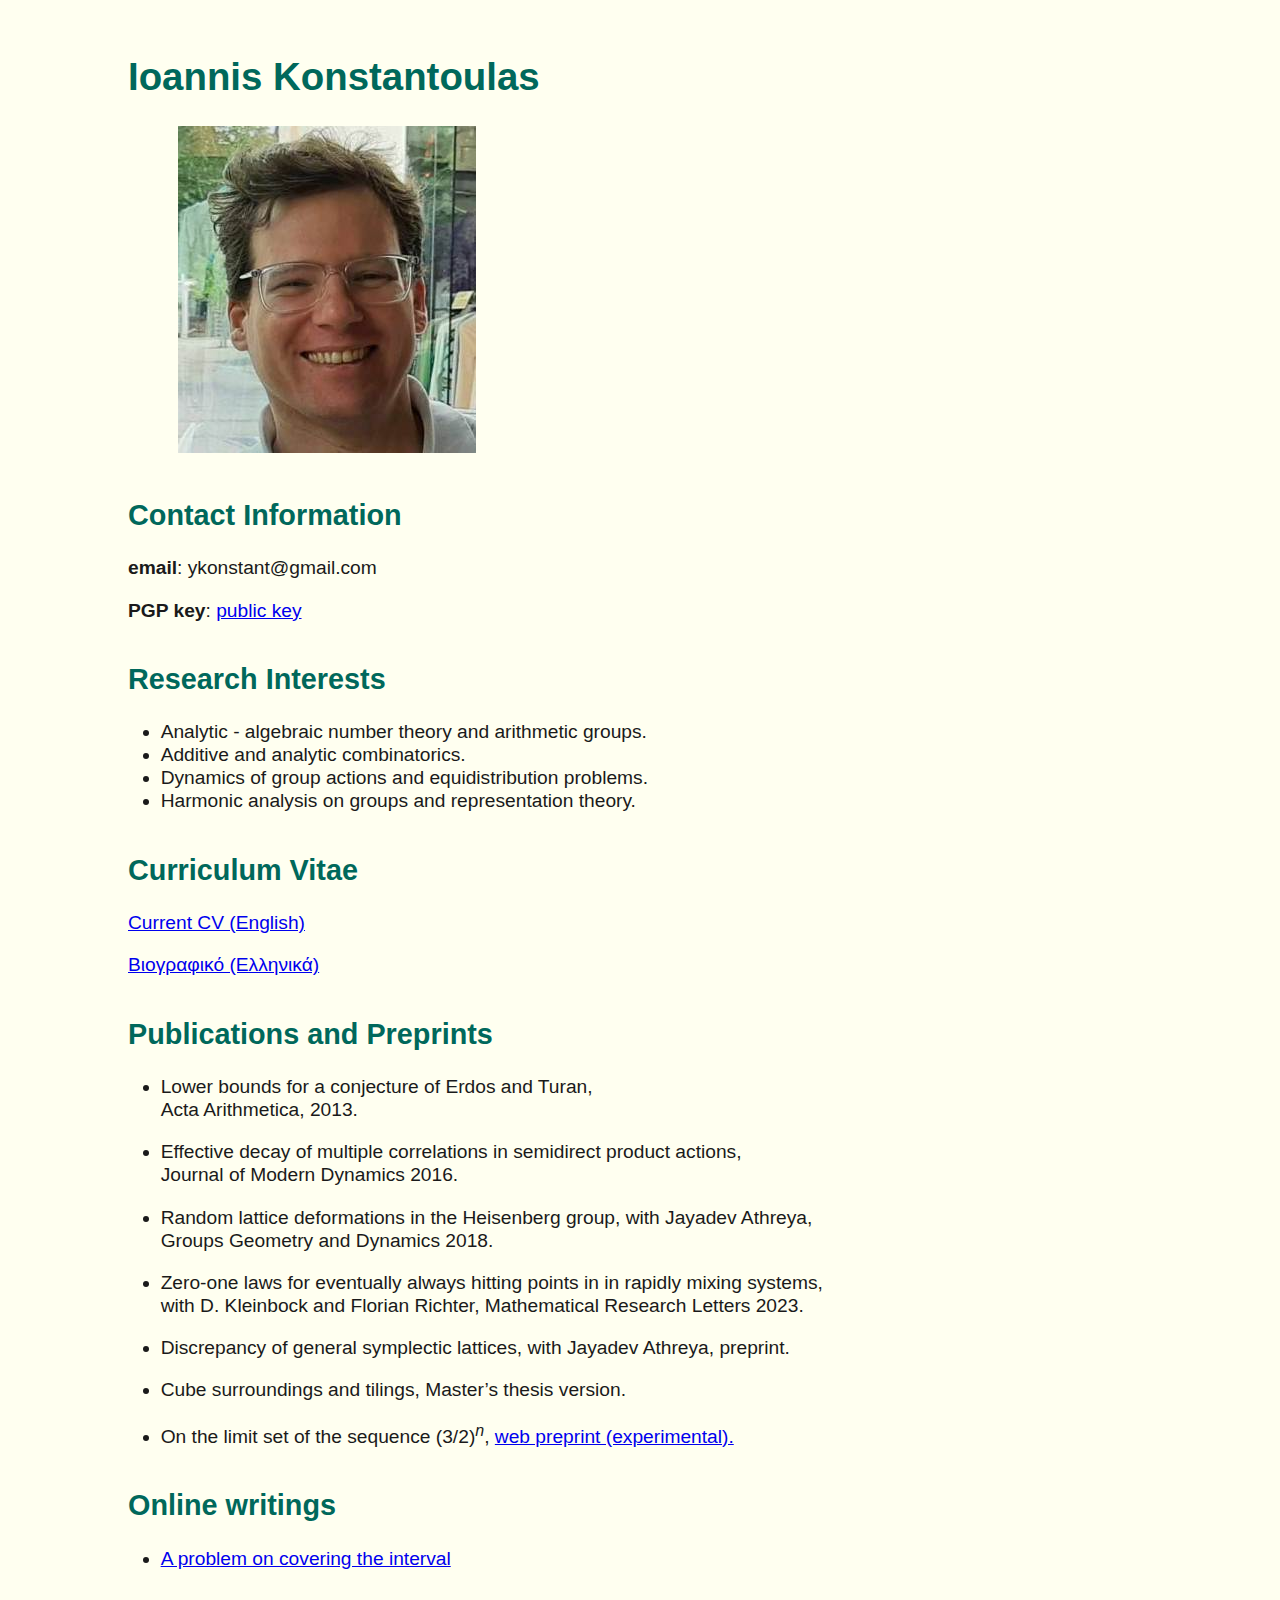
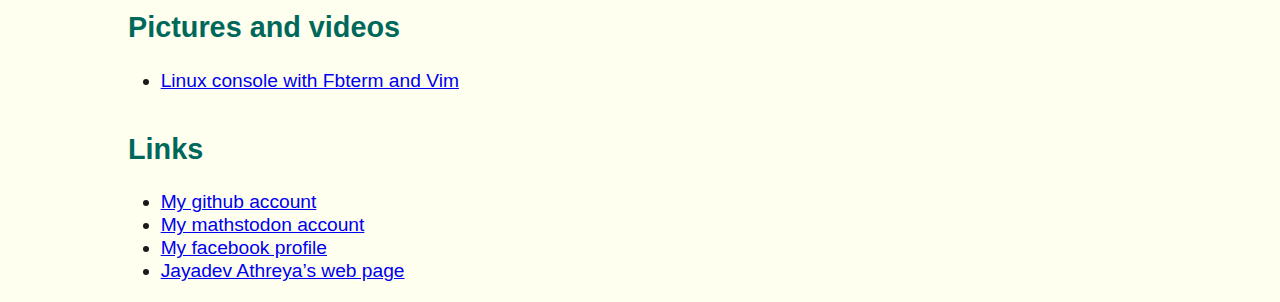
<file: index.html>
<!DOCTYPE html>
<html xmlns="http://www.w3.org/1999/xhtml" lang="" xml:lang="">
<head>
  <meta charset="utf-8" />
  <meta name="generator" content="pandoc" />
  <meta name="viewport" content="width=device-width, initial-scale=1.0, user-scalable=yes" />
  <title>Yiannis’s Webpage</title>
  <style>
    code{white-space: pre-wrap;}
    span.smallcaps{font-variant: small-caps;}
    div.columns{display: flex; gap: min(4vw, 1.5em);}
    div.column{flex: auto; overflow-x: auto;}
    div.hanging-indent{margin-left: 1.5em; text-indent: -1.5em;}
    /* The extra [class] is a hack that increases specificity enough to
       override a similar rule in reveal.js */
    ul.task-list[class]{list-style: none;}
    ul.task-list li input[type="checkbox"] {
      font-size: inherit;
      width: 0.8em;
      margin: 0 0.8em 0.2em -1.6em;
      vertical-align: middle;
    }
    .display.math{display: block; text-align: center; margin: 0.5rem auto;}
  </style>
  <link rel="stylesheet" href="styles/mdstyle.css" />
  <!--[if lt IE 9]>
    <script src="//cdnjs.cloudflare.com/ajax/libs/html5shiv/3.7.3/html5shiv-printshiv.min.js"></script>
  <![endif]-->
</head>
<body>
<h1 id="ioannis-konstantoulas">Ioannis Konstantoulas</h1>
<p><img src="images/profile_small.jpg" alt="recent portrait" style="margin-left: 50px" style="margin-right: 50px"/></p>
<h2 id="contact-information">Contact Information</h2>
<p><strong>email</strong>: ykonstant@gmail.com</p>
<p><strong>PGP key</strong>: <a href="ykonstantATgmail.gpg">public
key</a></p>
<h2 id="research-interests">Research Interests</h2>
<ul>
<li>Analytic - algebraic number theory and arithmetic groups.</li>
<li>Additive and analytic combinatorics.</li>
<li>Dynamics of group actions and equidistribution problems.</li>
<li>Harmonic analysis on groups and representation theory.</li>
</ul>
<h2 id="curriculum-vitae">Curriculum Vitae</h2>
<p><a
href="https://drive.google.com/file/d/1woxVNcJ4AmT7dD2WEnYr9BHEEY7Li39p/view?usp=share_link">Current
CV (English)</a></p>
<p><a
href="https://drive.google.com/file/d/1BAEkehoqDB6_2aKF5Hn1VzGVmlcRxLDl/view?usp=share_link">Βιογραφικό
(Ελληνικά)</a></p>
<h2 id="publications-and-preprints">Publications and Preprints</h2>
<ul>
<li><p>Lower bounds for a conjecture of Erdos and Turan,<br> Acta
Arithmetica, 2013.</p></li>
<li><p>Effective decay of multiple correlations in semidirect product
actions,<br> Journal of Modern Dynamics 2016.</p></li>
<li><p>Random lattice deformations in the Heisenberg group, with Jayadev
Athreya,<br> Groups Geometry and Dynamics 2018.</p></li>
<li><p>Zero-one laws for eventually always hitting points in in rapidly
mixing systems,<br> with D. Kleinbock and Florian Richter, Mathematical
Research Letters 2023.</p></li>
<li><p>Discrepancy of general symplectic lattices, with Jayadev Athreya,
preprint.</p></li>
<li><p>Cube surroundings and tilings, Master’s thesis version.</p></li>
<li><p>On the limit set of the sequence <span
class="math inline">(3/2)<sup><em>n</em></sup></span>, <a
href="power-draft.html">web preprint (experimental).</a></p></li>
</ul>
<h2 id="online-writings">Online writings</h2>
<ul>
<li><a href="interval.html">A problem on covering the interval</a></li>
</ul>
<h2 id="pictures-and-videos">Pictures and videos</h2>
<ul>
<li><a href="fbvoid.png">Linux console with Fbterm and Vim</a></li>
</ul>
<h2 id="links">Links</h2>
<ul>
<li><a href="https://github.com/ykonstant1">My github account</a></li>
<li><a href="https://mathstodon.xyz/@ykonstant">My mathstodon
account</a></li>
<li><a href="https://www.facebook.com/profile.php?id=100089248656199">My
facebook profile</a></li>
<li><a href="https://faculty.washington.edu/jathreya/">Jayadev Athreya’s
web page</a></li>
</ul>
</body>
</html>
</file>
<file: styles/mdstyle.css>
html {
  color: #1a1a1a;
  background-color: #fffff0;
}
header {
  text-align: center;
}
body {
  margin: auto;
  max-width: 60em;
  font-size: 1.2rem;
  padding-left: 5vw;
  padding-right: 5vw;
  hyphens: auto;
  line-height: 1.2;
  box-sizing: border-box;
  overflow-wrap: break-word;
  text-rendering: optimizeLegibility;
  font-kerning: normal;
  font-family: "Droid", Sans-Serif;
}
p {
  margin: 1em 0;
}
a {
  color: #0000EE;
}
a:visited {
  color: #551A8B;
}
img {
  width: auto;
  height: auto;
  max-width: 90vw;
  max-height: 90vh;
}
svg {
  height: auto;
  max-width: 100%;
}
h1, h2, h3, h4, h5, h6 {
  margin-top: 1.4em;
  color: #00685B;
}
h5, h6 {
  font-size: 1em;
  font-style: italic;
}
h6 {
  font-weight: normal;
}
ol, ul {
  padding-left: 1.7em;
  margin-top: 1em;
}
li > ol, li > ul {
  margin-top: 0;
}
blockquote {
  margin: 1em 0 1em 1.7em;
  padding-left: 1em;
  border-left: 2px solid #e6e6e6;
  color: #606060;
}
code {
  font-family: Menlo, Monaco, Consolas, 'Lucida Console', monospace;
  font-size: 85%;
  margin: 0;
  hyphens: manual;
}
/*
pre {
  margin: 1em 0;
  overflow: auto;
}
pre code {
  padding: 0;
  overflow: visible;
  overflow-wrap: normal;
}
.sourceCode {
 background-color: transparent;
 overflow: visible;
}
hr {
  background-color: #1a1a1a;
  border: none;
  height: 1px;
  margin: 1em 0;
}
table {
  margin: 1em 0;
  border-collapse: collapse;
  width: 100%;
  overflow-x: auto;
  display: block;
  font-variant-numeric: lining-nums tabular-nums;
}
table caption {
  margin-bottom: 0.75em;
}
tbody {
  margin-top: 0.5em;
  border-top: 1px solid #1a1a1a;
  border-bottom: 1px solid #1a1a1a;
}
th {
  border-top: 1px solid #1a1a1a;
  padding: 0.25em 0.5em 0.25em 0.5em;
}
td {
  padding: 0.125em 0.5em 0.25em 0.5em;
}
*/
</file>
